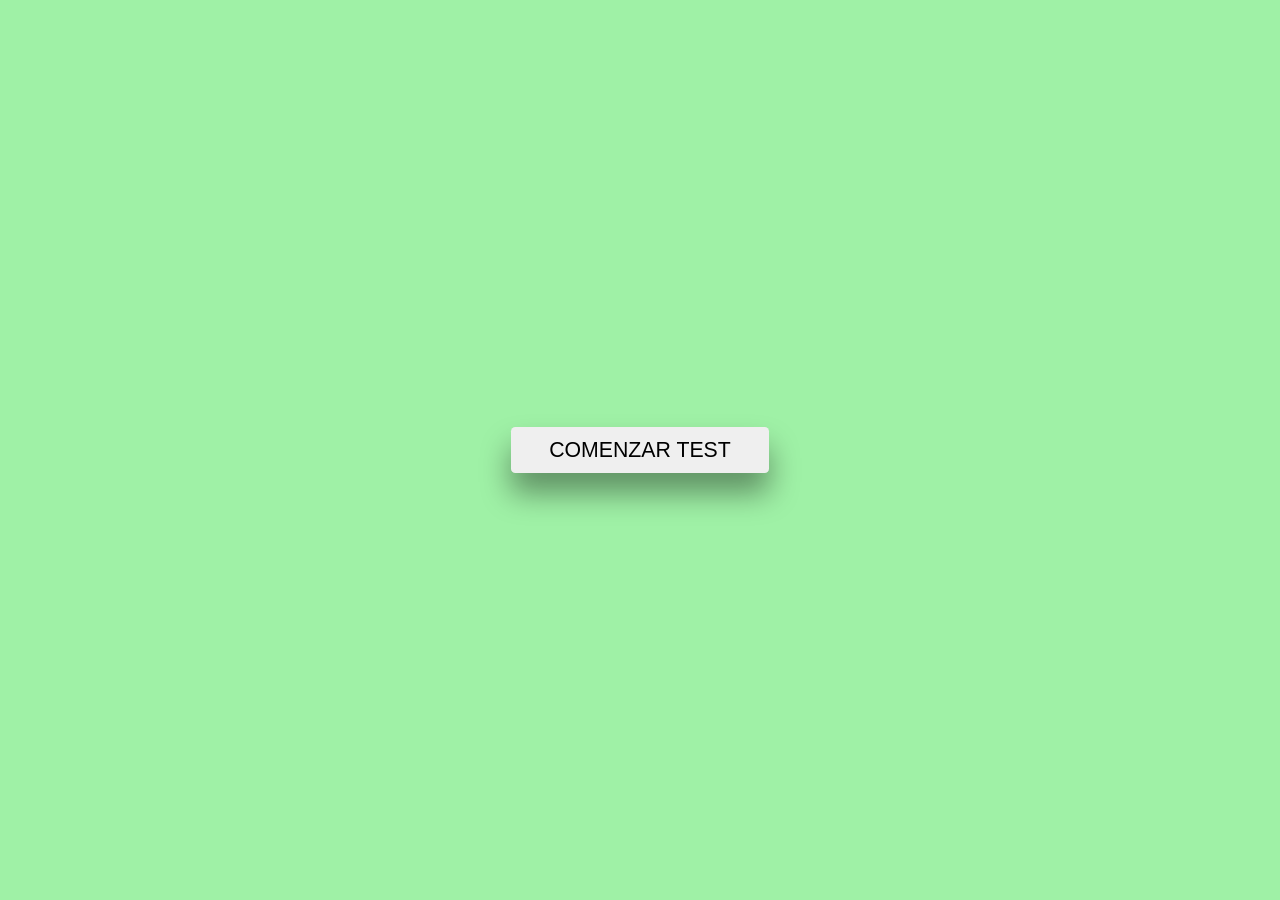
<file: inicio1.html>
<!DOCTYPE html>
<html lang="en">

<head>
    <meta charset="UTF-8">
    <meta http-equiv="X-UA-Compatible"
    content= "IE= edge">
    <title> QUIZ_APP</title>
    <link rel="stylesheet" href="arreglo.css">
    <meta name="viewport" content="width=device-width, initial-scale=1.0">
</head>

<body>

    <div class="start-screen">
        <button id="start-button">COMENZAR TEST</button>
    </div>

    <div id="display-container">
        <div class="header">
            <div class="number-of-count">
                <span class="number-of-question">
                    1 of 10 question
                </span>
               
            </div>

            <div class="timer-div">
                <img src="images/clock_icon_128908.png" alt="" width="20px">
                <span class="time-left">21s</span>
            </div>


        </div>

        <div id="container">

        </div>
        <button id="next-button">SIGUIENTE</button>

    </div>

    <div class="score-container hide">
        <div id="user-score">Demo Score</div>
        <button id="restart">Restart</button>
    </div>


    




    <script src="js/java.js"></script>

</body>


</html>
</file>
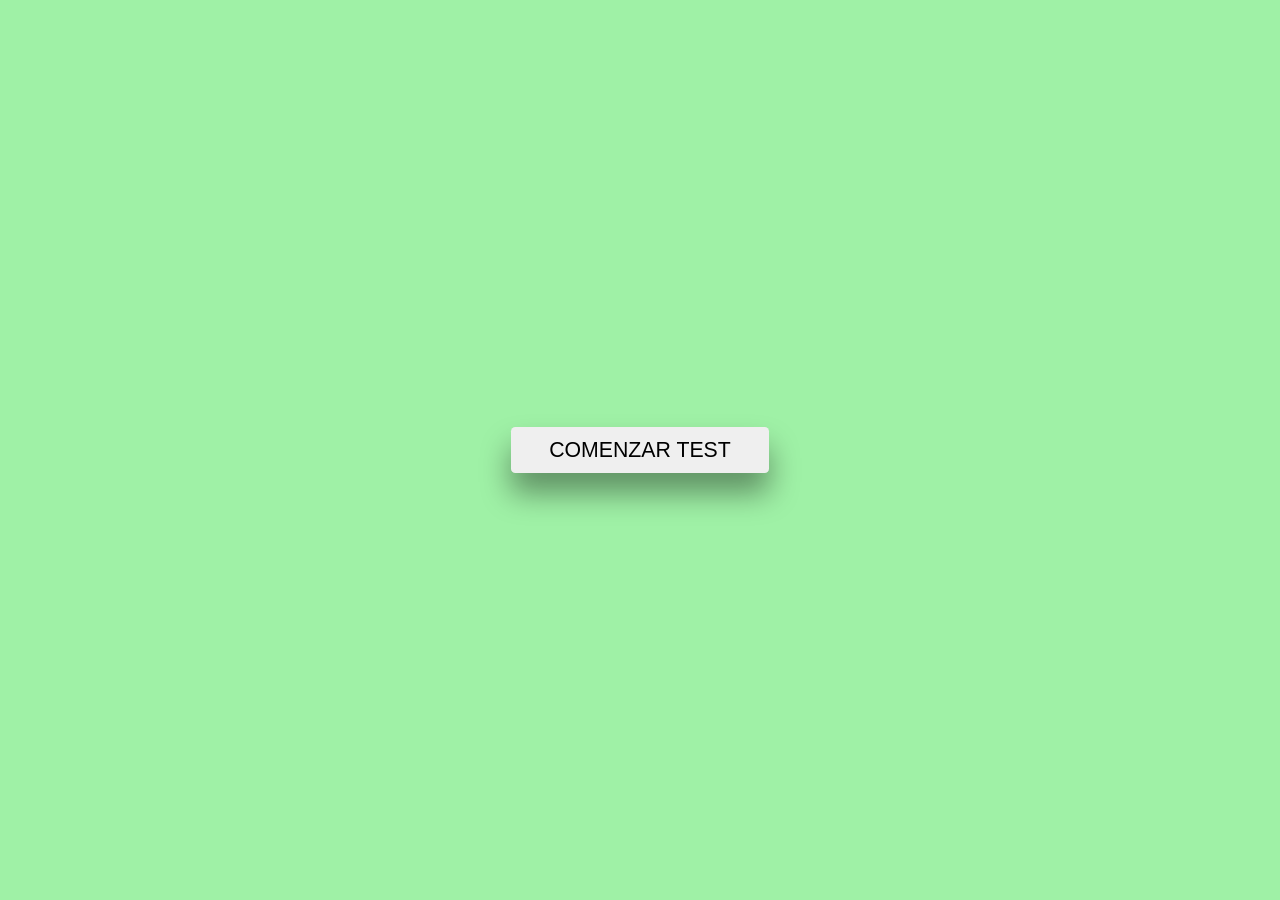
<file: inicio2.html>
<!DOCTYPE html>
<html lang="en">

<head>
    <meta charset="UTF-8">
    <meta http-equiv="X-UA-Compatible"
    content= "IE= edge">
    <title> QUIZ_APP</title>
    <link rel="stylesheet" href="arreglo.css">
    <meta name="viewport" content="width=device-width, initial-scale=1.0">
</head>

<body>

    <div class="start-screen">
        <button id="start-button">COMENZAR TEST</button>
    </div>

    <div id="display-container">
        <div class="header">
            <div class="number-of-count">
                <span class="number-of-question">
                    1 of 10 question
                </span>
               
            </div>

            <div class="timer-div">
                <img src="images/clock_icon_128908.png" alt="" width="20px">
                <span class="time-left">21s</span>
            </div>


        </div>

        <div id="container">

        </div>
        <button id="next-button">SIGUIENTE</button>

    </div>

    <div class="score-container hide">
        <div id="user-score">Demo Score</div>
        <button id="restart">Restart</button>
    </div>


    




    <script src="js/java2.js"></script>

</body>


</html>
</file>
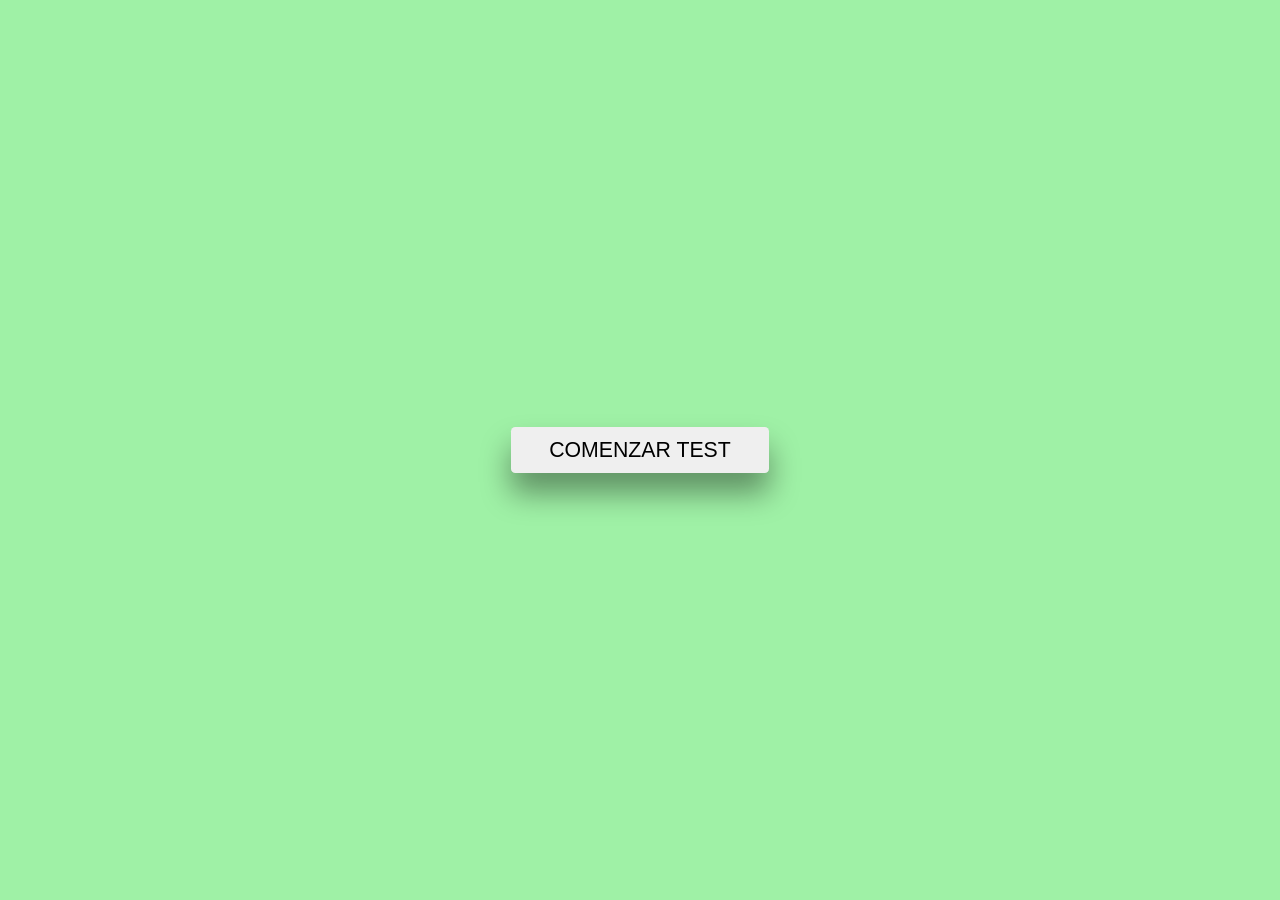
<file: inicio3.html>
<!DOCTYPE html>
<html lang="en">

<head>
    <meta charset="UTF-8">
    <meta http-equiv="X-UA-Compatible"
    content= "IE= edge">
    <title> QUIZ_APP</title>
    <link rel="stylesheet" href="arreglo.css">
    <meta name="viewport" content="width=device-width, initial-scale=1.0">
</head>

<body>

    <div class="start-screen">
        <button id="start-button">COMENZAR TEST</button>
    </div>

    <div id="display-container">
        <div class="header">
            <div class="number-of-count">
                <span class="number-of-question">
                    1 of 10 question
                </span>
               
            </div>

            <div class="timer-div">
                <img src="images/clock_icon_128908.png" alt="" width="20px">
                <span class="time-left">21s</span>
            </div>


        </div>

        <div id="container">

        </div>
        <button id="next-button">SIGUIENTE</button>

    </div>

    <div class="score-container hide">
        <div id="user-score">Demo Score</div>
        <button id="restart">Restart</button>
    </div>


    




    <script src="js/java3.js"></script>

</body>


</html>
</file>
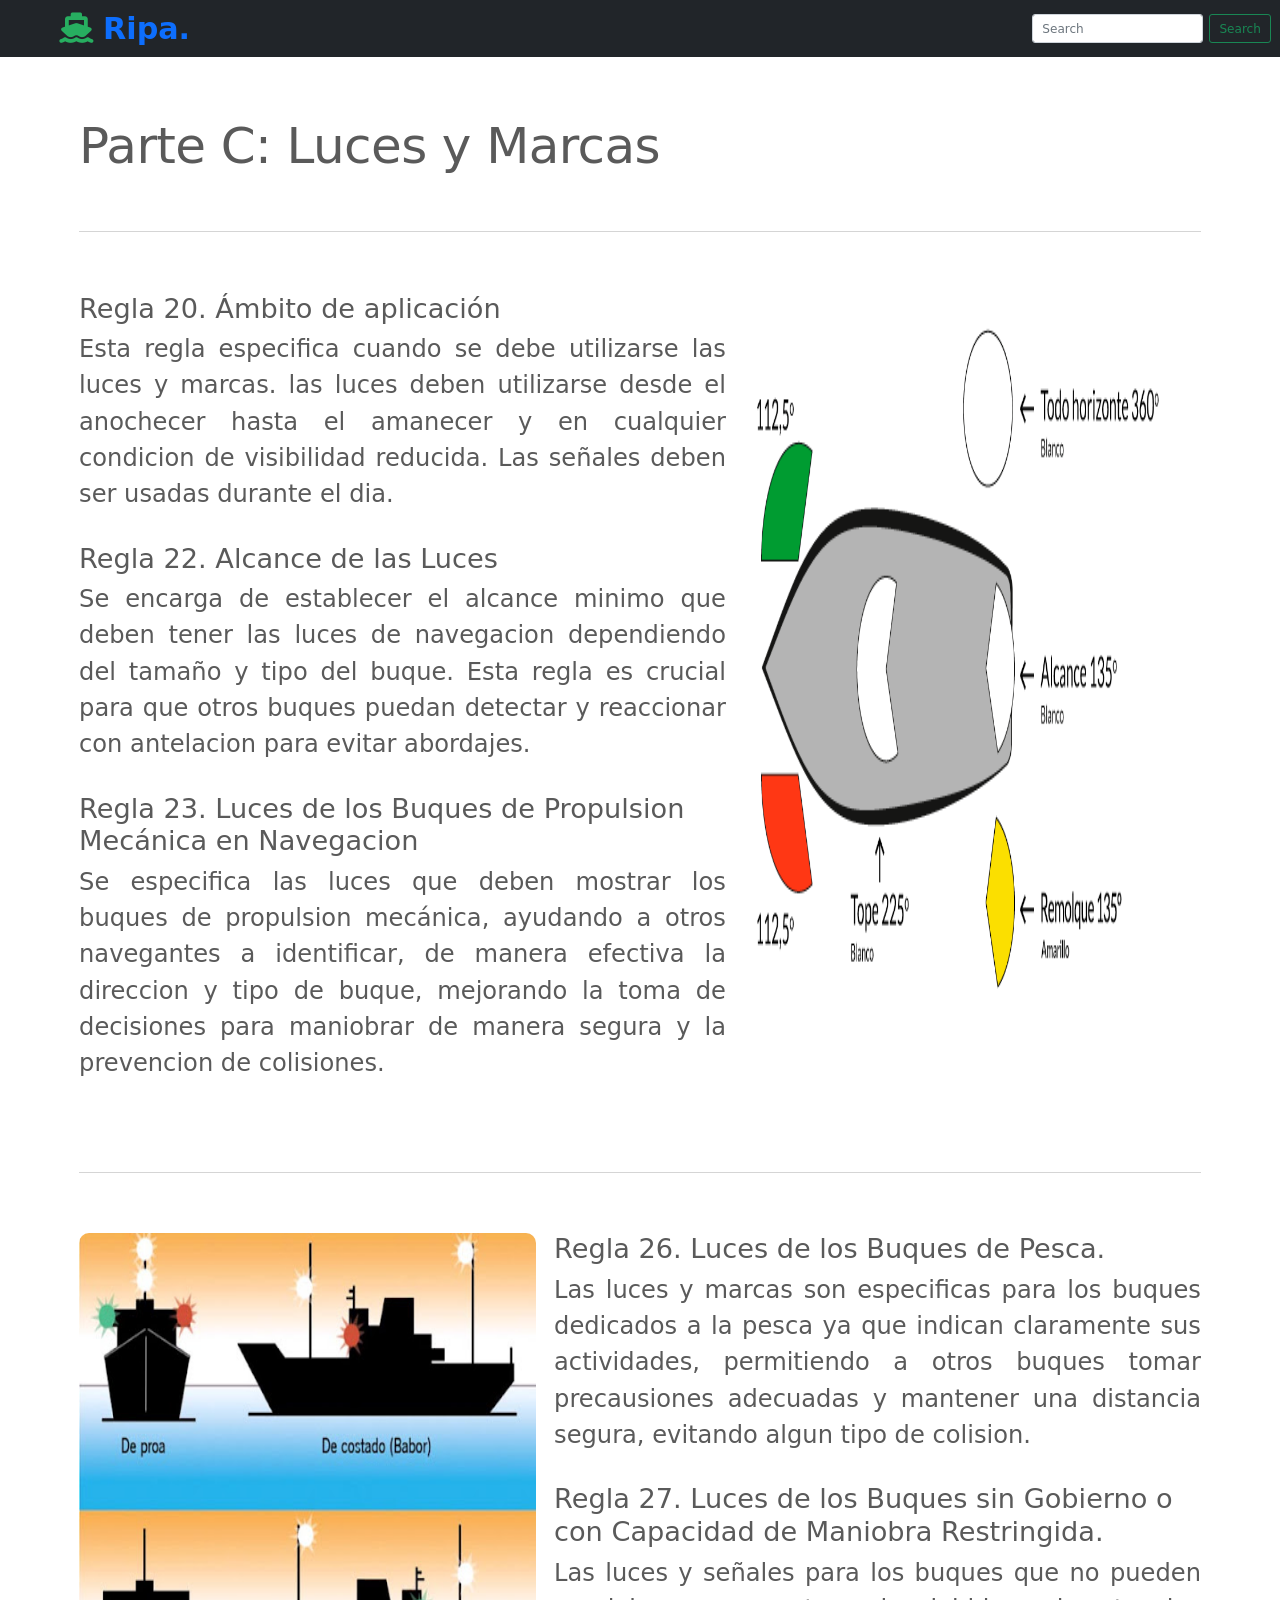
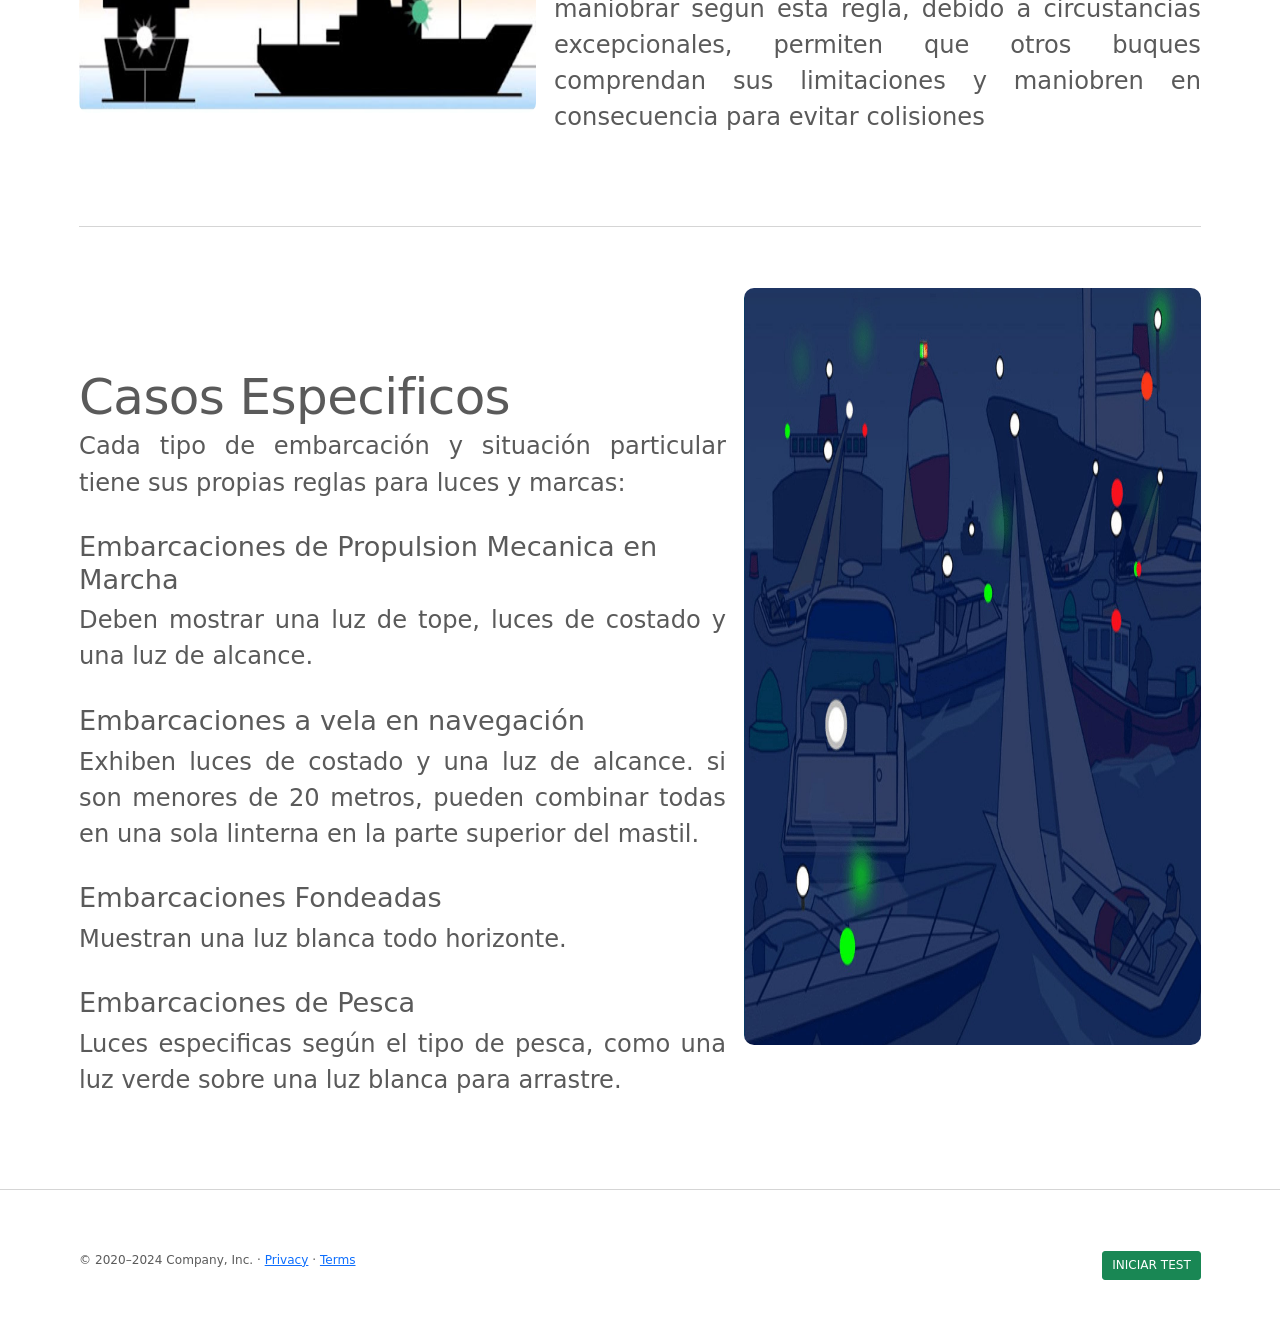
<file: parte_A.html>
<!DOCTYPE html>
<html lang="en">

<head>
    <meta charset="utf-8" />
    <meta name="viewport" content="width=device-width, initial-scale=1" />
    <meta name="description" content="" />
    <meta name="author" content="Mark Otto, Jacob Thornton, and Bootstrap contributors" />
    <meta name="generator" content="Hugo 0.83.1" />
    <title>Parte A</title>
    <link rel="icon" type="image/x-icon" href="/images/ico.svg">
    <link rel="canonical" href="https://getbootstrap.com/docs/5.0/examples/carousel/" />

    <!-- Bootstrap core CSS -->
    <link href="./css/bootstrap.min.css" rel="stylesheet" />

    <!-- Custom styles for this template -->
    <link href="carousel.css" rel="stylesheet" />
    <link rel="stylesheet" href="https://cdnjs.cloudflare.com/ajax/libs/font-awesome/6.5.1/css/all.min.css">
</head>

<body>
    <header>
        <nav class="navbar navbar-expand-md navbar-dark fixed-top bg-dark">
            <div class="container-fluid">
                <a href="./index.html" class="logo"><i class="fas fa-ship"></i>Ripa.</a>
                <!--<a class="navbar-brand" href="#">Carousel</a>-->
                <button class="navbar-toggler" type="button" data-bs-toggle="collapse" data-bs-target="#navbarCollapse" aria-controls="navbarCollapse" aria-expanded="false" aria-label="Toggle navigation">
            <span class="navbar-toggler-icon"></span>
          </button>
                <div class="collapse navbar-collapse" id="navbarCollapse">
                    <!--==========DESHABILITADO DE LA VISTA==================================-->
                    <ul class="navbar-nav me-auto mb-2 mb-md-0">
                        <li class="nav-item">
                            <a class="nav-link disabled" aria-current="page" href="#"></a>
                        </li>
                        <li class="nav-item">
                            <a class="nav-link disabled" href="#"></a>
                        </li>
                        <li class="nav-item">
                            <a class="nav-link disabled" href="#" tabindex="-1" aria-disabled="true"></a>
                        </li>
                    </ul>
                    <!--============================================-->
                    <form class="d-flex">
                        <input class="form-control me-2" type="search" placeholder="Search" aria-label="Search" />
                        <button class="btn btn-outline-success" type="submit">
                Search
              </button>
                    </form>
                </div>
            </div>
        </nav>
    </header>

    <main>
        <!--================================================== -->
        <!---->
        <div class="container marketing">


            <!-- START THE FEATURETTES -->
            <h2 class="featurette-heading">
                Parte C: Luces y Marcas
                <span class="text-muted"></span>
            </h2>
            <hr class="featurette-divider" />
            <!--=============================================================-->

            <div class="row featurette">
                <div class="col-md-7">

                    <h3>Regla 20. Ámbito de aplicación</h3>
                    <p class="lead">
                        Esta regla especifica cuando se debe utilizarse las luces y marcas. las luces deben utilizarse desde el anochecer hasta el amanecer 
                        y en cualquier condicion de visibilidad reducida. Las señales deben ser usadas durante el dia.
                    </p><br>

                    <h3>Regla 22. Alcance de las Luces</h3>
                    <p class="lead">
                        Se encarga de establecer el alcance minimo que deben tener las luces de navegacion dependiendo del tamaño y tipo del buque.
                        Esta regla es crucial para que otros buques puedan detectar y reaccionar con antelacion para evitar abordajes.

                    </p></br>

                    <h3>Regla 23. Luces de los Buques de Propulsion Mecánica en Navegacion</h3>
                    <p class="lead">
                       Se especifica las luces que deben mostrar los buques de propulsion mecánica, ayudando a otros navegantes a identificar, de manera efectiva la direccion
                       y tipo de buque, mejorando la toma de decisiones para maniobrar de manera segura y la prevencion de colisiones.

                    </p></br>

                </div>

                <div class="col-md-5">
                    <img class="bd-placeholder-img bd-placeholder-img-lg featurette-image img-fluid mx-auto" width="500" height="500" src="images/luces.png" alt="">
                </div>
            </div>

            <hr class="featurette-divider" />
            <!--=============================================================-->

            <div class="row featurette">
                <div class="col-md-7 order-md-2">
                    <h3>Regla 26. Luces de los Buques de Pesca.</h3>
                    <p class="lead">
                        Las luces y marcas son especificas para los buques dedicados a la pesca ya que indican claramente sus actividades, permitiendo a otros buques
                        tomar precausiones adecuadas y mantener una distancia segura, evitando algun tipo de colision.
                    </p> <br>

                    <h3>Regla 27. Luces de los Buques sin Gobierno o con Capacidad de Maniobra Restringida.</h3>
                    <p class="lead">
                        Las luces y señales para los buques que no pueden maniobrar segun esta regla, debido a circustancias excepcionales, permiten que otros buques comprendan sus limitaciones y maniobren en consecuencia para evitar colisiones 
                    </p></br>


                </div>

                <div class="col-md-5">
                    <img class="bd-placeholder-img bd-placeholder-img-lg featurette-image img-fluid mx-auto" width="500" height="500" src="images/Luces-Marcas.jpg" alt="">
                </div>
            </div>

            <hr class="featurette-divider" />
            <!--=============================================================-->

            <div class="row featurette">
                <div class="col-md-7">
                    <h2 class="featurette-heading">
                        Casos Especificos
                    </h2>
                    <p class="lead">
                        Cada tipo de embarcación y situación particular tiene sus propias reglas para luces y marcas:
                    </p><br>

                    <h3>Embarcaciones de Propulsion Mecanica en Marcha</h3>
                    <p class="lead">
                        Deben mostrar una luz de tope, luces de costado y una luz de alcance.
                    </p></br>

                    <h3>Embarcaciones a vela en navegación</h3>
                    <p class="lead">
                        Exhiben luces de costado y una luz de alcance. si son menores de 20 metros, pueden combinar todas en una sola linterna en la parte superior del mastil.
                    </p></br>

                    <h3>Embarcaciones Fondeadas</h3>
                    <p class="lead">
                        Muestran una luz blanca todo horizonte.
                    </p></br>

                    <h3>Embarcaciones de Pesca</h3>
                    <p class="lead">
                        Luces especificas según el tipo de pesca, como una luz verde sobre una luz blanca para arrastre.
                    </p></br>


                </div>
                <div class="col-md-5">
                    <img class="bd-placeholder-img bd-placeholder-img-lg featurette-image img-fluid mx-auto" width="500" height="500" src="images/RIPA.jpg" alt="">
                </div>
                </div>
            </div>

            <hr class="featurette-divider" />
            <!--=============================================================-->

            <!-- /END THE FEATURETTES -->
        </div>
        <!-- /.container -->

        <!-- FOOTER -->
        <footer class="container">
            <p class="float-end"><a href="inicio3.html" class="btn btn-success">INICIAR TEST</a></p>
            <p>
                &copy; 2020–2024 Company, Inc. &middot;
                <a href="#">Privacy</a> &middot; <a href="#">Terms</a>
            </p>
        </footer>
    </main>

    <script src="js/java2.js"></script>
</body>

</html>
</file>
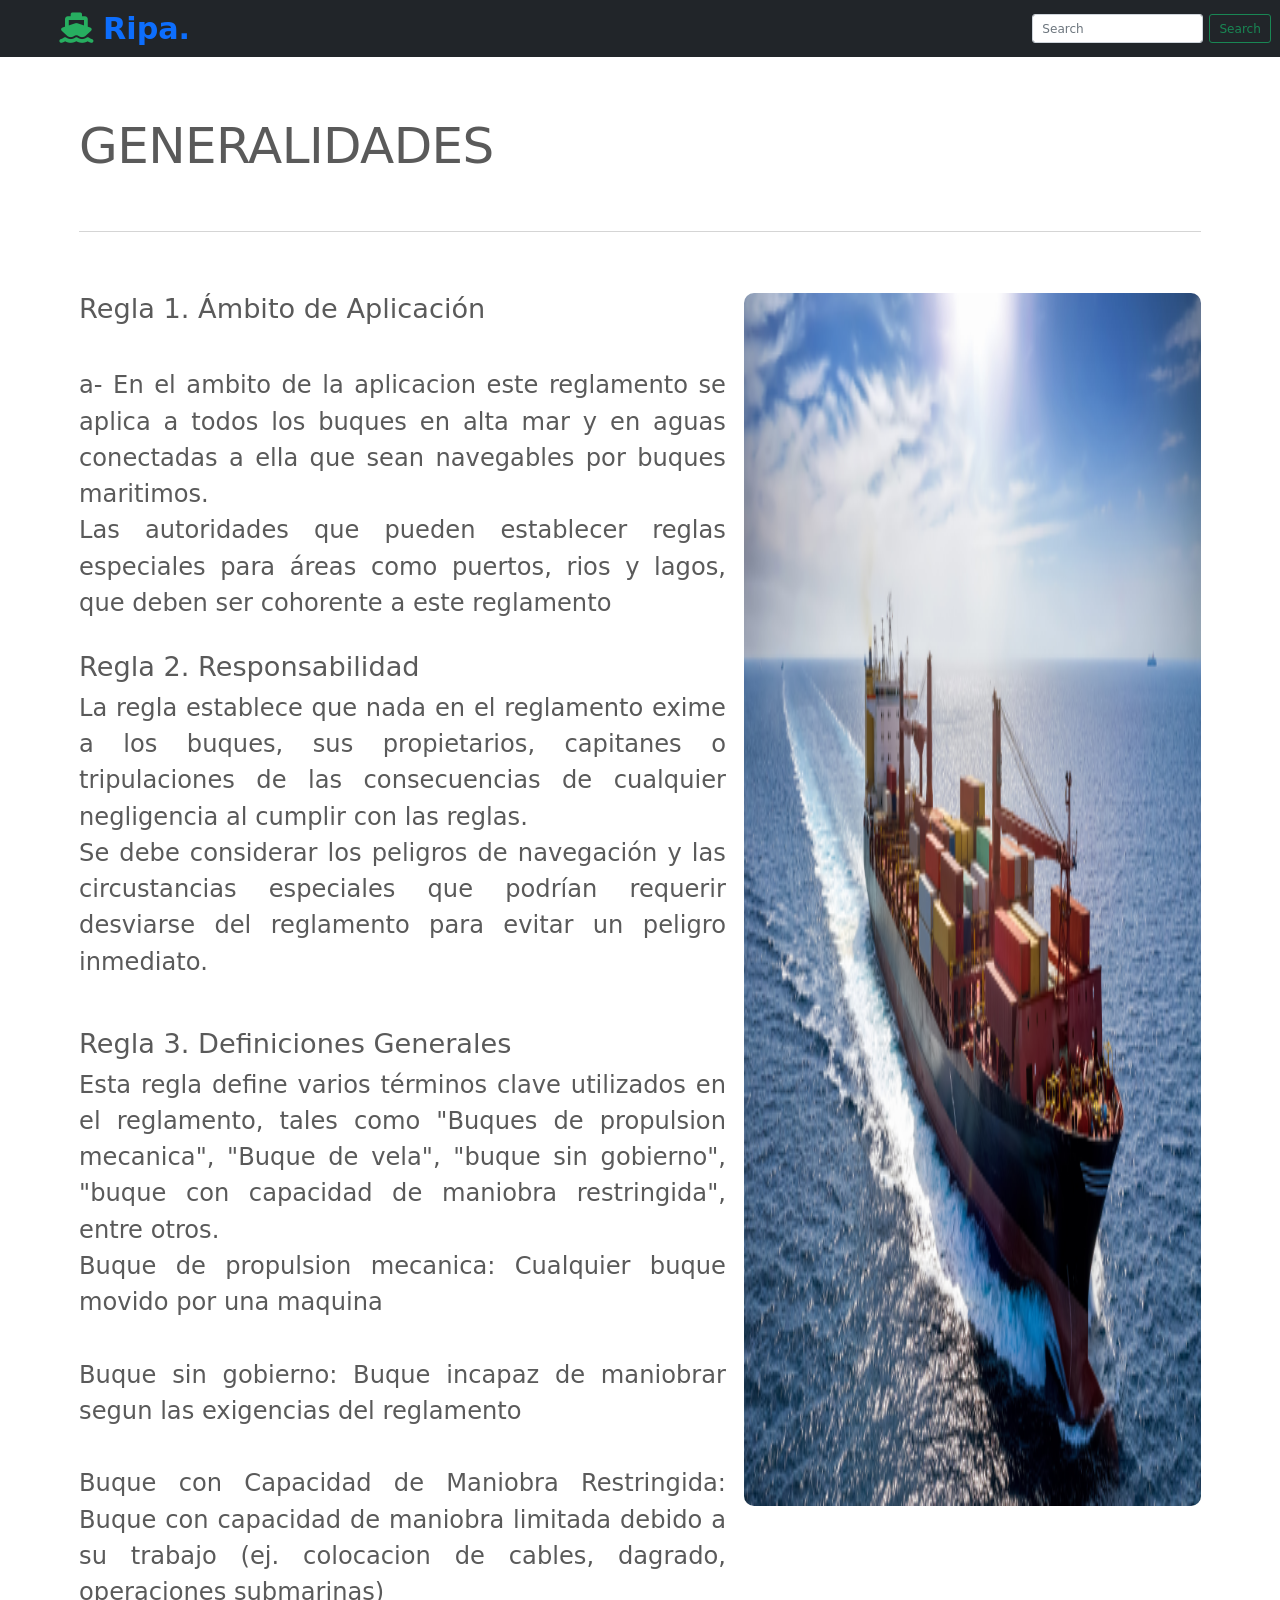
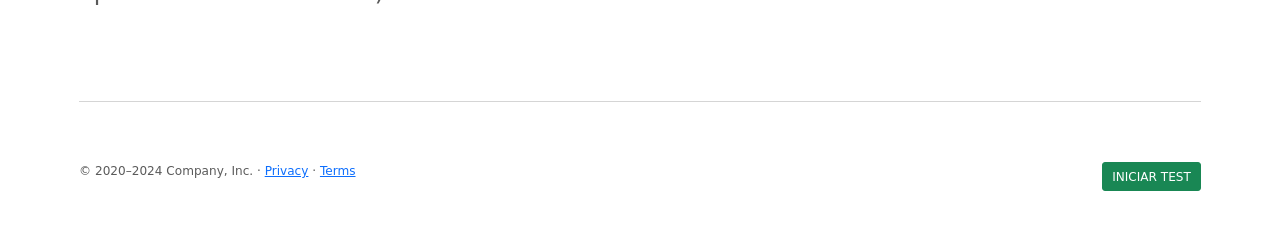
<file: parte_B.html>
<!DOCTYPE html>
<html lang="en">

<head>
    <meta charset="utf-8" />
    <meta name="viewport" content="width=device-width, initial-scale=1" />
    <meta name="description" content="" />
    <meta name="author" content="Mark Otto, Jacob Thornton, and Bootstrap contributors" />
    <meta name="generator" content="Hugo 0.83.1" />
    <title>Parte B</title>
    <link rel="icon" type="image/x-icon" href="/images/ico.svg">
    <link rel="canonical" href="https://getbootstrap.com/docs/5.0/examples/carousel/" />

    <!-- Bootstrap core CSS -->
    <link href="./css/bootstrap.min.css" rel="stylesheet" />

    <!-- Custom styles for this template -->
    <link href="carousel.css" rel="stylesheet" />
    <link rel="stylesheet" href="https://cdnjs.cloudflare.com/ajax/libs/font-awesome/6.5.1/css/all.min.css">
</head>

<body>
    <header>
        <nav class="navbar navbar-expand-md navbar-dark fixed-top bg-dark">
            <div class="container-fluid">
                <a href="./index.html" class="logo"><i class="fas fa-ship"></i>Ripa.</a>
                <!--<a class="navbar-brand" href="#">Carousel</a>-->
                <button class="navbar-toggler" type="button" data-bs-toggle="collapse" data-bs-target="#navbarCollapse" aria-controls="navbarCollapse" aria-expanded="false" aria-label="Toggle navigation">
            <span class="navbar-toggler-icon"></span>
          </button>
                <div class="collapse navbar-collapse" id="navbarCollapse">
                    <!--==========DESHABILITADO DE LA VISTA==================================-->
                    <ul class="navbar-nav me-auto mb-2 mb-md-0">
                        <li class="nav-item">
                            <a class="nav-link disabled" aria-current="page" href="#"></a>
                        </li>
                        <li class="nav-item">
                            <a class="nav-link disabled" href="#"></a>
                        </li>
                        <li class="nav-item">
                            <a class="nav-link disabled" href="#" tabindex="-1" aria-disabled="true"></a>
                        </li>
                    </ul>
                    <!--============================================-->
                    <form class="d-flex">
                        <input class="form-control me-2" type="search" placeholder="Search" aria-label="Search" />
                        <button class="btn btn-outline-success" type="submit">
                Search
              </button>
                    </form>
                </div>
            </div>
        </nav>
    </header>

    <main>
        <!--================================================== -->
        <!---->
        <div class="container marketing">


            <!-- START THE FEATURETTES -->
            <h2 class="featurette-heading">
                GENERALIDADES
                <span class="text-muted"></span>
            </h2>
            <hr class="featurette-divider" />
            <!--=============================================================-->

            <div class="row featurette">
                <div class="col-md-7">

                    <h3>Regla 1. Ámbito de Aplicación</h3>
                    <p class="lead">
                        <br><b>a-</b> En el ambito de la aplicacion este reglamento se aplica a todos los buques en alta mar y en aguas conectadas a ella que sean navegables por buques maritimos.</br>
                        Las autoridades que pueden establecer reglas especiales para áreas como puertos, rios y lagos, que deben ser cohorente a este reglamento
                    </p>

                    <br><h3>Regla 2. Responsabilidad</h3>
                    <p class="lead">La regla establece que nada en el reglamento exime a los buques, sus propietarios, capitanes o tripulaciones
                        de las consecuencias de cualquier negligencia al cumplir con las reglas. <br>

                        Se debe considerar los peligros de navegación y las circustancias especiales que podrían requerir desviarse del reglamento para evitar un peligro inmediato.
                    </p></br>

                    <br><h3>Regla 3. Definiciones Generales</h3>
                    <p class="lead">Esta regla define varios términos clave utilizados en el reglamento, tales como "Buques de propulsion mecanica", "Buque de vela",
                        "buque sin gobierno", "buque con capacidad de maniobra restringida", entre otros.  <br>

                        <b>Buque de propulsion mecanica:</b> Cualquier buque movido por una maquina <br>
                        </br><b>Buque sin gobierno:</b> Buque incapaz de maniobrar segun las exigencias del reglamento <br>
                        </br> <b>Buque con Capacidad de Maniobra Restringida:</b> Buque con capacidad de maniobra limitada debido a su trabajo (ej. colocacion de cables, dagrado, operaciones submarinas)




                    </p></br>

                </div>

                <div class="col-md-5">
                    <img class="bd-placeholder-img bd-placeholder-img-lg featurette-image img-fluid mx-auto" width="500" height="500" src="images/boat-3.png" alt="">
                </div>
            </div>



                <hr class="featurette-divider" />
                <!--=============================================================-->

                <!-- /END THE FEATURETTES -->
            </div>
            <!-- /.container -->

            <!-- FOOTER -->
            <footer class="container">
                <p class="float-end"><a href="inicio2.html" class="btn btn-success">INICIAR TEST</a></p>
                <p>
                    &copy; 2020–2024 Company, Inc. &middot;
                    <a href="#">Privacy</a> &middot; <a href="#">Terms</a>
                </p>
            </footer>
    </main>

    <script src="js/java2.js"></script>
</body>

</html>
</file>
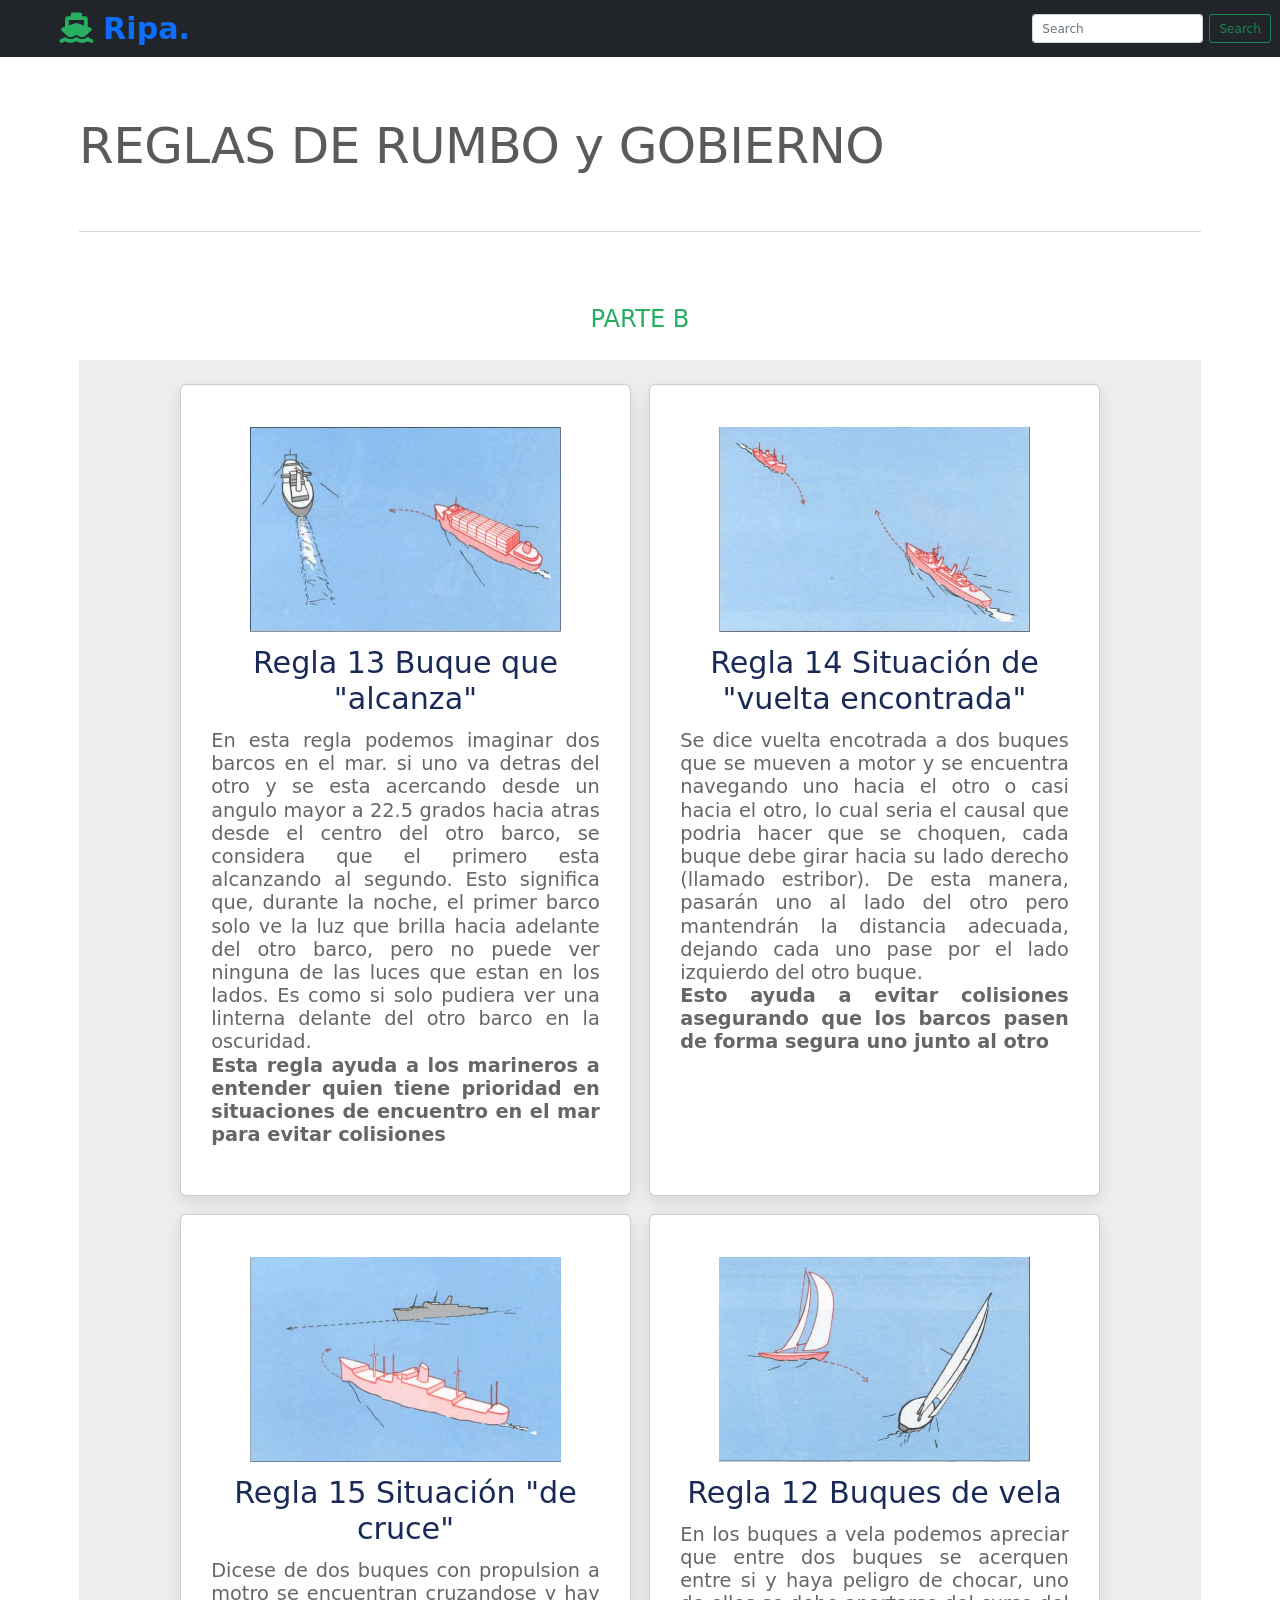
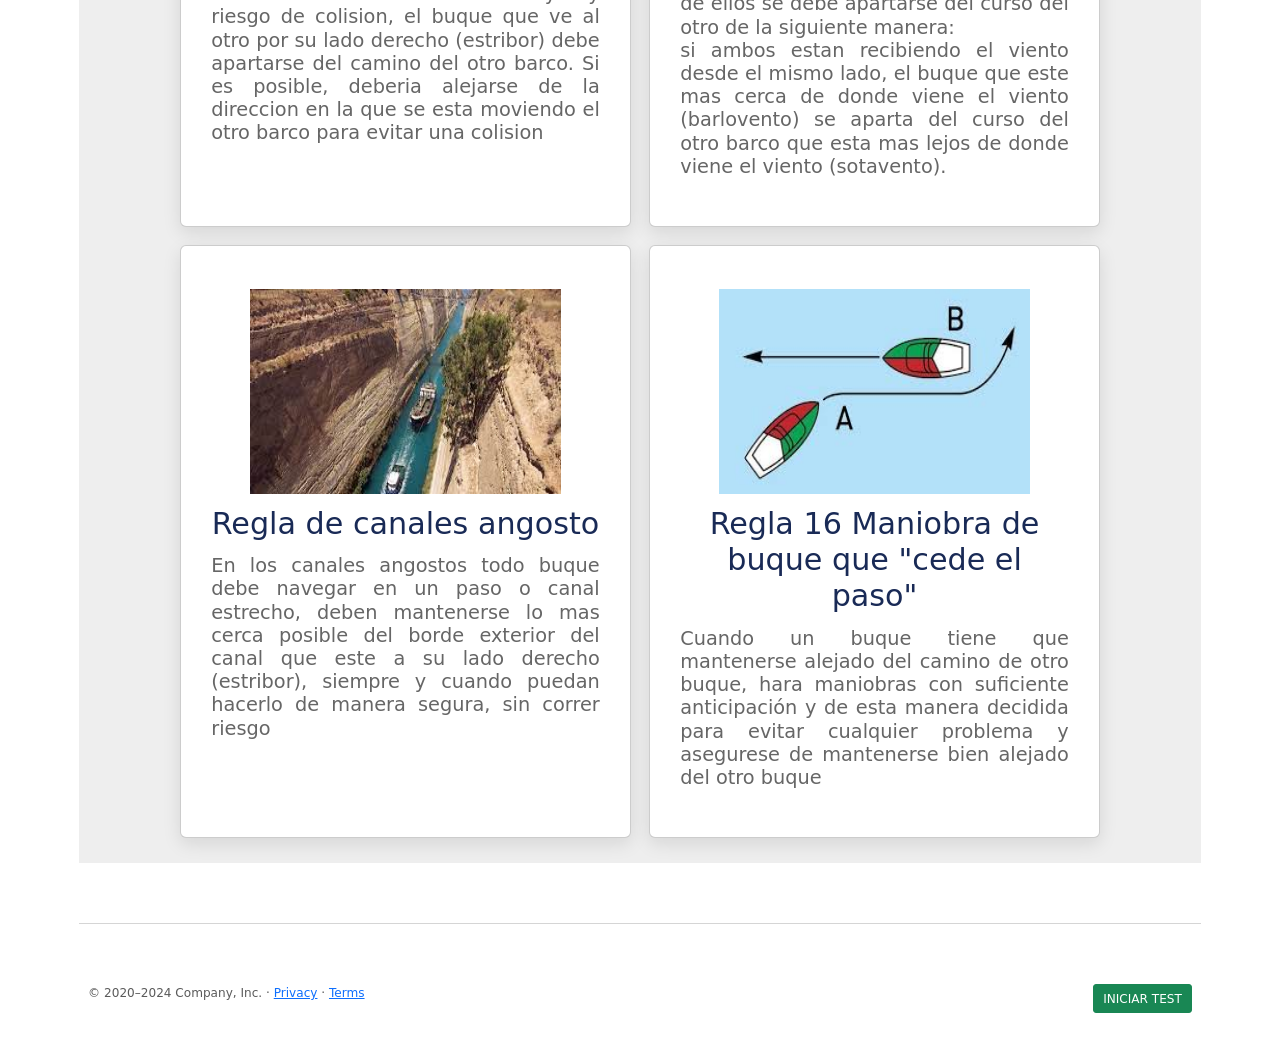
<file: parte_C.html>
<!DOCTYPE html>
<html lang="en">

<head>
    <meta charset="utf-8" />
    <meta name="viewport" content="width=device-width, initial-scale=1" />
    <meta name="description" content="" />
    <meta name="author" content="Mark Otto, Jacob Thornton, and Bootstrap contributors" />
    <meta name="generator" content="Hugo 0.83.1" />
    <title>Parte C</title>
    <link rel="icon" type="image/x-icon" href="/images/ico.svg">
    <link rel="canonical" href="https://getbootstrap.com/docs/5.0/examples/carousel/" />

    <!-- Bootstrap core CSS -->
    <link href="./css/bootstrap.min.css" rel="stylesheet" />

    <!-- Custom styles for this template -->
    <link href="carousel.css" rel="stylesheet" />
    <link rel="stylesheet" href="https://cdnjs.cloudflare.com/ajax/libs/font-awesome/6.5.1/css/all.min.css">
</head>

<body>
    <header>
        <nav class="navbar navbar-expand-md navbar-dark fixed-top bg-dark">
            <div class="container-fluid">
                <a href="./index.html" class="logo"><i class="fas fa-ship"></i>Ripa.</a>
                <!--<a class="navbar-brand" href="#">Carousel</a>-->
                <button class="navbar-toggler" type="button" data-bs-toggle="collapse" data-bs-target="#navbarCollapse"
                    aria-controls="navbarCollapse" aria-expanded="false" aria-label="Toggle navigation">
                    <span class="navbar-toggler-icon"></span>
                </button>
                <div class="collapse navbar-collapse" id="navbarCollapse">
                    <!--==========DESHABILITADO DE LA VISTA==================================-->
                    <ul class="navbar-nav me-auto mb-2 mb-md-0">
                        <li class="nav-item">
                            <a class="nav-link disabled" aria-current="page" href="#"></a>
                        </li>
                        <li class="nav-item">
                            <a class="nav-link disabled" href="#"></a>
                        </li>
                        <li class="nav-item">
                            <a class="nav-link disabled" href="#" tabindex="-1" aria-disabled="true"></a>
                        </li>
                    </ul>
                    <!--============================================-->
                    <form class="d-flex">
                        <input class="form-control me-2" type="search" placeholder="Search" aria-label="Search" />
                        <button class="btn btn-outline-success" type="submit">
                            Search
                        </button>
                    </form>
                </div>
            </div>
        </nav>
    </header>

    <main>
        <!--================================================== -->
        <!---->
        <div class="container marketing">


            <!-- START THE FEATURETTES -->
            <h2 class="featurette-heading">
                REGLAS DE RUMBO y GOBIERNO
                <span class="text-muted"></span>
            </h2>
            <hr class="featurette-divider" />
            <!--=============================================================-->
            <h3 class="sub-heading" style="text-align: center; padding-bottom: 20px"> PARTE B </h3>

            <!-- /.container -->
            <section class="dishes" id="dishes">
                <div class="box-container">
                    <div class="box">
                        <div class="imagenes">
                            <img src="images/dishes-imag-1.JPG" alt="">
                        </div>
                        <div class="content">
                            <h3>Regla 13 Buque que "alcanza"</h3>
                            <p> En esta regla podemos imaginar dos barcos en el mar. si uno va detras del otro y se esta
                                acercando
                                desde un angulo mayor a 22.5 grados hacia atras desde el centro del otro barco, se
                                considera que el primero esta alcanzando
                                al segundo. Esto significa que, durante la noche, el primer barco solo ve la luz que
                                brilla hacia adelante del otro barco, pero
                                no puede ver ninguna de las luces que estan en los lados. Es como si solo pudiera ver
                                una linterna delante del otro barco en la oscuridad. <br>
                                <b>Esta regla ayuda a los marineros a entender quien tiene prioridad en situaciones de
                                    encuentro en el mar para evitar colisiones</b></br>

                            </p>
                        </div>

                    </div>

                    <div class="box">

                        <div class="imagenes">
                            <img src="images/dishes-imag-2.JPG" alt="">
                        </div>
                        <div class="content">
                            <h3>Regla 14 Situación de "vuelta encontrada"</h3>
                            <p>Se dice vuelta encotrada a dos buques que se mueven a motor y se encuentra navegando uno
                                hacia el otro
                                o casi hacia el otro, lo cual seria el causal que podria hacer que se choquen, cada
                                buque debe girar hacia su lado derecho
                                (llamado estribor). De esta manera, pasarán uno al lado del otro pero mantendrán la
                                distancia adecuada, dejando cada uno pase por el lado
                                izquierdo del otro buque.<br>
                                <b>Esto ayuda a evitar colisiones asegurando que los barcos pasen de forma segura uno
                                    junto al otro</b></br>

                            </p>
                        </div>


                    </div>

                    <div class="box">

                        <div class="imagenes">
                            <img src="images/dishes-imag-3.JPG" alt="">
                        </div>
                        <div class="content">
                            <h3>Regla 15 Situación "de cruce"</h3>
                            <p> Dicese de dos buques con propulsion a motro se encuentran cruzandose y hay riesgo de
                                colision, el buque que ve al otro
                                por su lado derecho (estribor) debe apartarse del camino del otro barco. Si es posible,
                                deberia alejarse de la direccion en la que se esta moviendo el otro barco para evitar
                                una colision


                            </p>
                        </div>
                    </div>

                    <div class="box">

                        <div class="imagenes">
                            <img src="images/dishes-imag-4.JPG" alt="">
                        </div>
                        <div class="content">
                            <h3>Regla 12 Buques de vela</h3>
                            <p> En los buques a vela podemos apreciar que entre dos buques se acerquen entre si y haya peligro de chocar, uno de ellos se debe apartarse
                                del curso del otro de la siguiente manera: <br>
                                si ambos estan recibiendo el viento desde el mismo lado, el buque que este mas cerca de donde viene el viento
                                (barlovento) se aparta del curso del otro barco que esta mas lejos de donde viene el viento (sotavento).</br>
                            </p>
                        </div>
                    </div>


                    <div class="box">

                        <div class="imagenes">
                            <img src="images/dishes-imag-6.JPG" alt="">
                        </div>
                        
                        <div class="content">
                            <h3>Regla de canales angosto</h3>
                            <p> En los canales angostos todo buque debe navegar en un paso o canal estrecho, deben mantenerse lo mas cerca posible
                                del borde exterior del canal que este a su lado derecho (estribor), siempre y cuando puedan hacerlo de manera segura, sin correr riesgo

                            </p>
                        </div>
                    </div>

                    <div class="box">

                        <div class="imagenes">
                            <img src="images/dishes-imag-7.jpg" alt="">
                        </div>
                        <div class="content">
                            <h3>Regla 16 Maniobra de buque que "cede el paso"</h3>
                            <p> Cuando un buque tiene que mantenerse alejado del camino de otro buque, hara maniobras con 
                                suficiente anticipación y de esta manera decidida para evitar cualquier problema y asegurese de mantenerse bien alejado del otro buque
                                
                            </p>
                        </div>
                    </div>

                </div>
            </section>
            <!-- FOOTER -->
            <hr class="featurette-divider" />
            <!--=============================================================-->
            <footer class="container">
                <p class="float-end"><a href="inicio1.html" class="btn btn-success">INICIAR TEST</a></p>
                <p>
                    &copy; 2020–2024 Company, Inc. &middot;
                    <a href="#">Privacy</a> &middot; <a href="#">Terms</a>
                </p>
            </footer>
    </main>

    <script src="./js/bootstrap.bundle.min.js"></script>
    <Script src="js/script.js"></Script>
</body>

</html>
</file>
<file: arreglo.css>
*{
    padding: 0;
    margin: 0;
    box-sizing: border-box;
    font-size: sens-serif;
}

body{
    height: 100vh;
    background-color: #1d26;
}


.start-screen, .score-container{
    position: absolute;
    top: 0;
    width: 100%;
    height: 100%;
    display: flex;
    flex-direction: column;
    align-items: center;
    justify-content: center;
}

button{
    border: none;
    outline: none;
    cursor: pointer;
    
}

#start-button, #restart{
    font-size: 1.33em;
    padding: 0.5em 1.8em;
    border-radius:0.2em;
    box-shadow: 0 20px 30px rgba(0, 0, 0, 0.4);
}

#restart{
    margin-top: 0.9em;
}

#display-container{
    background-color: #fff;
    padding: 3.1em 1.8em;
    width: 80%;
    max-width: 37.5em;
    margin: 0 auto;
    position: absolute;
    transform: translate(-50%, -50%);
    top: 50%;
    left: 50%;
    border-radius: 0.6em;
}

 .header{
    margin-bottom: 1.8em;
    display: flex;
    justify-content: space-between;
    align-items: center;
    padding-bottom: 0.6em;
    border-bottom: 0.1em solid #c0bfd2;
 }



 .timer-div{
    background-color: #e1f5fe;
    width: 7.5em;
    border-radius: 1.8em;
    align-items: center;
    justify-content: space-between;
    padding: 0.7em 1.8em;
 }


 .question{
    margin-bottom: 1.25em;
    font-weight: 600;
 }

 .option-div{
    font-size: 0.9em;
    width: 100%;
    padding: 1em;
    margin: 0.3em 0;
    text-align: left;
    outline: none;
    background: transparent;
    border: 1px solid #c0bfd2;
    border-radius: 0.3em;
 }

 .option-div:disabled {
    color: #000;
    cursor: not-allowed;
 }

#next-button{
    font-size: 1em;
    margin-top: 1.5em;
    background-color: #1d2630;
    color: #fff;
    padding: 0.7em 1.8em;
    border-radius: 0.3;
    float: right;
    box-shadow: 0px 20px 40px rgba(0, 0, 0, 0.3);

}

.hide{
    display: none;
}

.incorrect{
    background-color: #d32f2f;
    color: #d32f2f;
    border-color: #d32f2f;

}

.correct{
    background-color: #6b9f38;
    color: #6b9f38;
    border-color: #6b9f38;

}

#user-score{
    font-size: 1.5em;
    color: #fff;
}
</file>
<file: carousel.css>
@import url('https://fonts.googleapis.com/css2?family=Nunito+Sans:ital,opsz,wght@0,6..12,200..1000;1,6..12,200..1000&display=swap');

/* GLOBAL STYLES
-------------------------------------------------- */


/* Padding below the footer and lighter body text */

:root {
    --green: #27ae60;
    --black: #192a56;
    --light-color: #666;
    --box-shadow: 0 .5rem 1.5rem rgba(0, 0, 0, .1);
}

html {
    font-size: 75.5%;
    overflow-x: hidden;
    scroll-padding-top: 5.5rem;
    scroll-behavior: smooth;
}

section {
    padding: 2rem 9%;
}

section:nth-child(even) {
    background: #eee;
}

header .logo {
    font-size: 2.5rem;
    font-weight: bolder;
    text-decoration: none;
    padding-right: 10px;
}

header .logo i {
    color: var(--green);
    padding-left: 5px;
    padding-right: 10px;
    padding-left: 50px;
}

body {
    padding-top: 3rem;
    padding-bottom: 3rem;
    color: #5a5a5a;
}

.sub-heading {
    text-align: center;
    color: var(--green);
    font-size: 2rem;
    padding-top: 1rem;
}

.heading {
    text-align: center;
    color: var(--black);
    font-size: 3rem;
    padding-bottom: 2rem;
    text-transform: uppercase;
}


/* *************MODAL------------------------------------------------ */

.btn_modal {
    font-size: 1.7rem;
    cursor: pontier;
    text-decoration: none;
    color: #000;
}

.modalDialog {
    position: fixed;
    font-family: 'Franklin Gothic Medium';
    top: 0;
    right: 0;
    bottom: 0;
    left: 0;
    background: rgba(0, 0, 0, 0.8);
    z-index: 99999;
    opacity: 0;
    -webkit-transition: opacity 400ms ease-in;
    -moz-transition: opacity 400ms ease-in;
    transition: opacity 400ms ease-in;
    pointer-events: none;
}

.modalDialog:target {
    opacity: 1;
    pointer-events: auto;
}

.modalDialog>div {
    width: 500px;
    position: relative;
    margin: 10% auto;
    padding: 5px 20px 13px 20px;
    border-radius: 10px;
    background: rgb(255, 255, 255);
    -webkit-transition: opacity 400ms ease-in;
    -moz-transition: opacity 400ms ease-in;
    transition: opacity 400ms ease-in;
}

.modal__close {
    background: #ee1909ef;
    color: #FFFFFF;
    line-height: 25px;
    position: absolute;
    text-align: center;
    right: -12px;
    top: -10px;
    width: 30px;
    text-decoration: none;
    font-weight: bold;
    -webkit-border-radius: 12px;
    -moz-border-radius: 12px;
    border-radius: 12px;
    -moz-box-shadow: 1px 1px 3px #000;
    -webkit-box-shadow: 1px 1px 3px #000;
    box-shadow: 1px 1px 3px #000;
}

.btn_modal_ir {
    text-decoration: none;
    color: #fff;
    background-color: var(--black);
    padding: 1em 1em;
    border: 1px solid;
    border-radius: 60px;
    display: inline-block;
    font-weight: 300;
    transition: background-color .3s;
}

.btn_modal_ir:hover {
    background-color: var(--green);
    color: var(--black);
}

.modal__container {
    margin: auto;
    width: 90%;
    max-width: 600px;
    max-height: 90%;
    background-color: #fff;
    border-radius: 6px;
    padding: 3em 2.5em;
    display: grid;
    gap: 1em;
    place-items: center;
    grid-auto-columns: 100%;
    transform: var(--transform);
    transition: var(--transition);
}

.modal__title {
    font-size: 2.5rem;
    text-align: center;
}

.modal__paragraph {
    font-size: 16px;
    margin-bottom: 10px;
    text-align: justify;
}

.modal__img {
    width: 90%;
    max-width: 300px;
}

.modal--show {
    opacity: 1;
    pointer-events: unset;
    transition: opacity .6s;
    --transform: translateY(0);
    --transition: transform .5s;
}

.modal__image {
    width: 50%;
    /** Ajusta el ancho según tus necesidades*/
    height: auto;
    /**Mantiene la proporción de la imagen*/
    margin-bottom: 20px;
    /**Espacio entre la imagen y el texto*/
}


/* CUSTOMIZE THE CAROUSEL
-------------------------------------------------- */


/* Carousel base class */

.carousel {
    margin-bottom: 4rem;
}


/* Since positioning the image, we need to help out the caption */

.carousel-caption {
    bottom: 3rem;
    z-index: 10;
}


/* Declare heights because of positioning of img element */

.carousel-item {
    height: 32rem;
}

.carousel-item>img {
    position: absolute;
    top: 0;
    left: 0;
    min-width: 100%;
    height: 32rem;
}


/* MARKETING CONTENT
-------------------------------------------------- */


/* Center align the text within the three columns below the carousel */

.marketing .col-lg-4 {
    margin-bottom: 1.5rem;
    text-align: center;
}

.marketing h2 {
    font-weight: 400;
}


/* rtl:begin:ignore */

.marketing .col-lg-4 p {
    margin-right: .75rem;
    margin-left: .75rem;
}


/* rtl:end:ignore */


/* Featurettes
------------------------- */

.featurette-divider {
    margin: 5rem 0;
    /* Space out the Bootstrap <hr> more */
}


/* Thin out the marketing headings */

.featurette-heading {
    font-weight: 300;
    line-height: 1;
    /* rtl:remove */
    letter-spacing: -.05rem;
}



/*******=======CIRCULOS===========**********/

.bd-placeholder-img {
    font-size: 1.125rem;
    text-anchor: middle;
    -webkit-user-select: none;
    -moz-user-select: none;
    user-select: none;
}



/*********SLIDES**********/

.bd-placeholder2-img {
    font-size: 1.125rem;
    text-anchor: middle;
    -webkit-user-select: none;
    -moz-user-select: none;
    user-select: none;
}


/*============CAJAS PARTE C===========--------------- */

.box-container .box .imagenes img {
    width: 80%;
}

.dishes .box-container {
    display: grid;
    grid-template-columns: repeat(auto-fit, minmax(28rem, 1fr));
    gap: 1.5rem;
}

.dishes .box-container .box {
    padding: 2.5rem;
    background: #fff;
    border-radius: .5rem;
    border: .1rem solid rgba(0, 0, 0, .2);
    box-shadow: var(--box-shadow);
    position: relative;
    overflow: hidden;
    text-align: center;
    font-size: 1.5em;

}
.dishes .box-container .box .content p{
    text-align: justify;
    color: var(--light-color);
    font-size: 1.6rem;
    padding: .5rem 0;
    line-height: 1.2;
}



.menu .box-container .box .content h3{
    text-align: center;
    color: var(--black);
    font-size: 2.5rem;
}

.dishes .box-container .box .fa-ship,
.dishes .box-container .box .fa-eye {
    position: absolute;
    top: .5em;
    background: #eee;
    border-radius: 50%;
    height: 5rem;
    width: 5rem;
    line-height: 5rem;
    font-size: 2rem;
    color: var(--black);
}

.dishes .box-container .box .fa-ship:hover,
.dishes .box-container .box .fa-eye:hover {
    background: var(--green);
    color: #fff;
}

.dishes .box-container .box .fa-ship {
    right: -15rem;
}

.dishes .box-container .box .fa-eye {
    left: -15rem;
}

.dishes .box-container .box:hover .fa-ship {
    right: 1.5rem;
}

.dishes .box-container .box:hover .fa-eye {
    left: 1.5rem;
}

.dishes .box-container .box img {
    height: 17rem;
    margin: 1rem 0;
}

.dishes .box-container .box h3 {
    color: var(--black);
    font-size: 2.5rem;
}

.dishes .box-container .box .stars {
    padding: 1rem 0;
}

.dishes .box-container .box i {
    font-size: 1.7rem;
    color: var(--green);
}

.dishes .box-container .box span {
    color: var(--green);
    font-weight: bolder;
    margin: 1rem;
    font-size: 2.5rem;
}


/* RESPONSIVE CSS
-------------------------------------------------- */

@media (min-width: 768px) {
    .bd-placeholder-img-lg {
        font-size: 3.5rem;
    }
}

@media (min-width: 40em) {
    /* Bump up size of carousel content */
    .carousel-caption p {
        margin-bottom: 1.25rem;
        font-size: 2.5rem;
        line-height: 1.4;
    }
    .featurette-heading {
        font-size: 50px;
    }
    .text-carrusel {
        font-size: 3.5rem;
        color: rgb(255, 250, 250);
        font-family: 'Franklin Gothic Medium', 'Arial', 'fantasy';
        text-shadow: -1px -1px 1px #aaa, 0px 4px 1px rgba(0, 0, 0, 0.5), 4px 4px 5px rgba(0, 0, 0, 0.7), 0px 0px 7px rgba(0, 0, 0, 0.4);
    }
    .carousel-caption .slide-spam {
        margin-bottom: 1.25rem;
        font-size: 2rem;
        font-family: 'Franklin Gothic Medium', 'Arial Narrow', Arial, sans-serif;
        text-shadow: -1px -1px 1px #aaa, 0px 4px 1px rgba(0, 0, 0, 0.5), 4px 4px 5px rgba(0, 0, 0, 0.7), 0px 0px 7px rgba(0, 0, 0, 0.4);
    }
}

@media (min-width: 62em) {
    .featurette-heading {
        margin-top: 7rem;
    }
}
</file>
